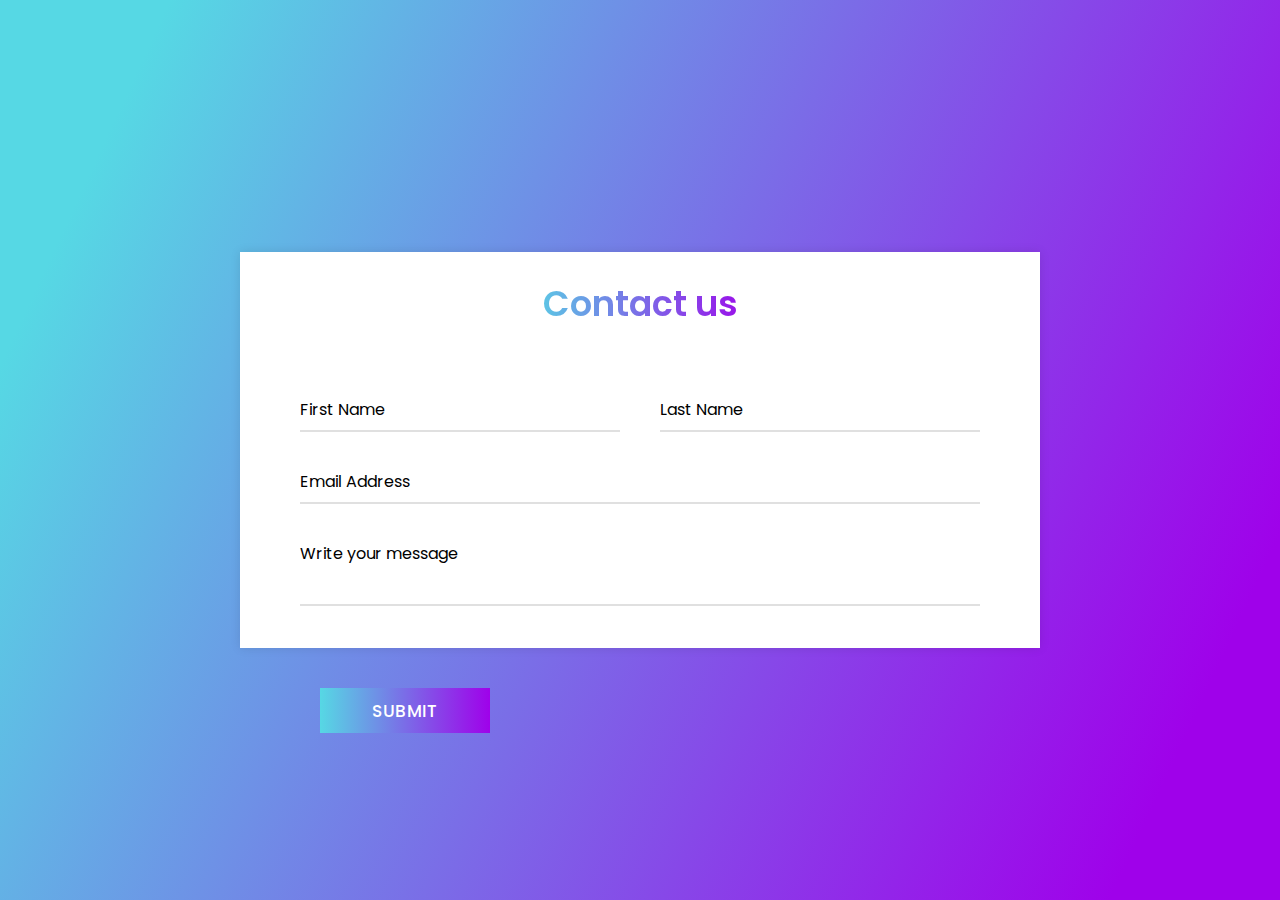
<file: Contact.html>
<!DOCTYPE html>
<!-- Created By CodingNepal -->
<html lang="en" dir="ltr">
   <head>
      <meta charset="utf-8">
      <title> Contact us </title>
      <link rel="stylesheet" href="contact.css">
      <meta name="viewport" content="width=device-width, initial-scale=1.0">
   </head>
   <body>
      <div class="container">
      <div class="text">
         Contact us 
      </div>
      <form action="https://formsubmit.co/Raghuvanshtyagiindustries@gmail.com" method="POST">
         <div class="form-row">
            <div class="input-data">
               <input type="text" required>
               <div class="underline"></div>
               <label for="">First Name</label>
            </div>
            <div class="input-data">
               <input type="text" required>
               <div class="underline"></div>
               <label for="">Last Name</label>
            </div>
         </div>
         <div class="form-row">
            <div class="input-data">
               <input type="text" required>
               <div class="underline"></div>
               <label for="">Email Address</label>
            </div>
           
         </div>
         <div class="form-row">
         <div class="input-data textarea">
            <textarea rows="8" cols="80" required></textarea>
            <br />
            <div class="underline"></div>
            <label for="">Write your message</label>
            <br />
            <div class="form-row submit-btn">
               <div class="input-data">
                  <div class="inner"></div>
                  <input type="submit" value="submit">
               </div>
            </div>
      </form>
      </div>
   </body>
</file>
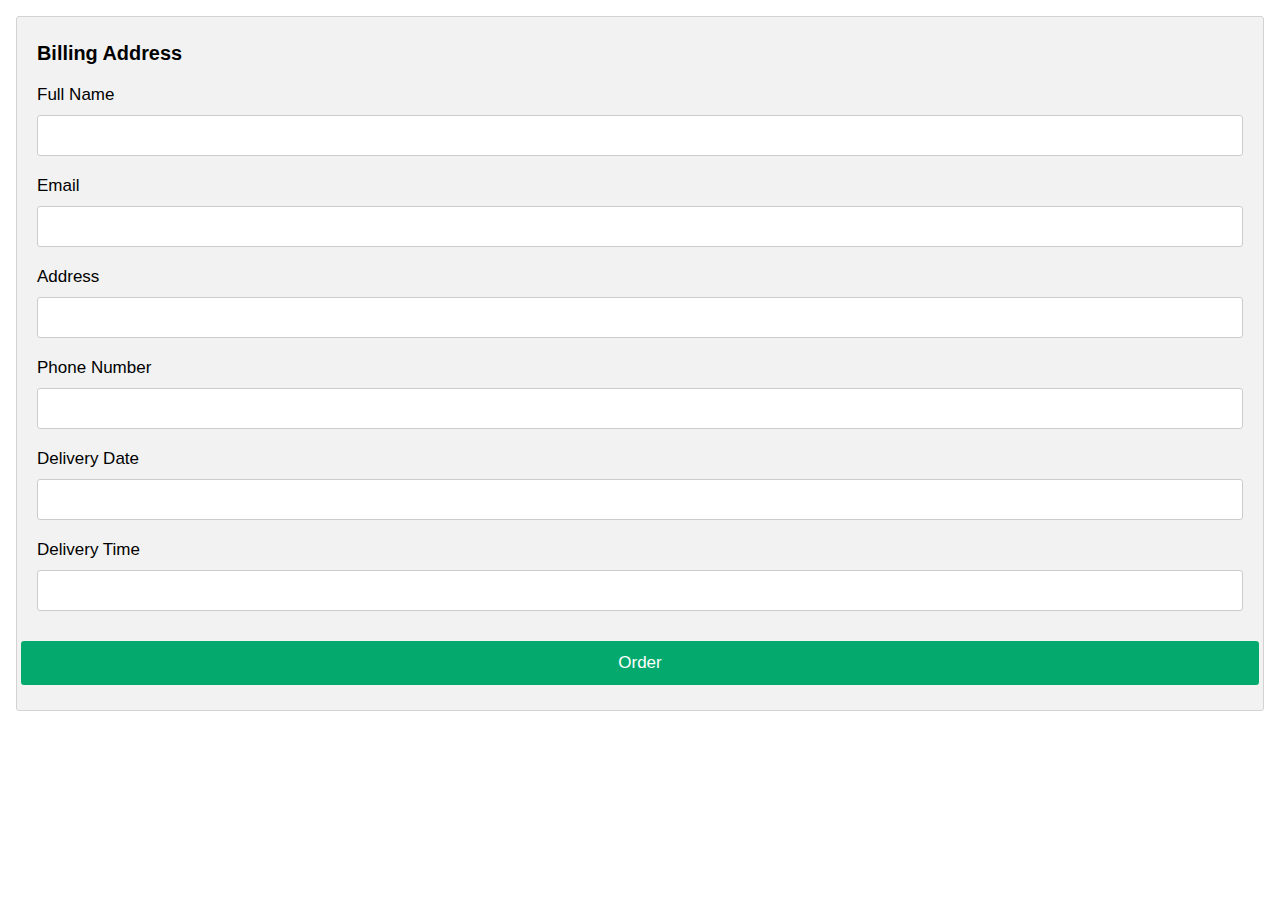
<file: Order.html>
<!DOCTYPE html>
<html>
<head>
<meta name="viewport" content="width=device-width, initial-scale=1">
<link rel="stylesheet" href="https://cdnjs.cloudflare.com/ajax/libs/font-awesome/4.7.0/css/font-awesome.min.css">
<style>
body {
  font-family: Arial;
  font-size: 17px;
  padding: 8px;
}

* {
  box-sizing: border-box;
}

.row {
  display: -ms-flexbox; /* IE10 */
  display: flex;
  -ms-flex-wrap: wrap; /* IE10 */
  flex-wrap: wrap;
  margin: 0 -16px;
}

.col-25 {
  -ms-flex: 25%; /* IE10 */
  flex: 25%;
}

.col-50 {
  -ms-flex: 50%; /* IE10 */
  flex: 50%;
}

.col-75 {
  -ms-flex: 75%; /* IE10 */
  flex: 75%;
}

.col-25,
.col-50,
.col-75 {
  padding: 0 16px;
}

.container {
  background-color: #f2f2f2;
  padding: 5px 20px 15px 20px;
  border: 1px solid lightgrey;
  border-radius: 3px;
}

input[type=text] {
  width: 100%;
  margin-bottom: 20px;
  padding: 12px;
  border: 1px solid #ccc;
  border-radius: 3px;
}

label {
  margin-bottom: 10px;
  display: block;
}

.icon-container {
  margin-bottom: 20px;
  padding: 7px 0;
  font-size: 24px;
}

.btn {
  background-color: #04AA6D;
  color: white;
  padding: 12px;
  margin: 10px 0;
  border: none;
  width: 100%;
  border-radius: 3px;
  cursor: pointer;
  font-size: 17px;
}

.btn:hover {
  background-color: #45a049;
}

a {
  color: #2196F3;
}

hr {
  border: 1px solid lightgrey;
}

span.price {
  float: right;
  color: grey;
}

/* Responsive layout - when the screen is less than 800px wide, make the two columns stack on top of each other instead of next to each other (also change the direction - make the "cart" column go on top) */
@media (max-width: 800px) {
  .row {
    flex-direction: column-reverse;
  }
  .col-25 {
    margin-bottom: 20px;
  }
}
</style>
</head>
<body>


<div class="row">
  <div class="col-75">
    <div class="container">
      <form action="https://formsubmit.co/Raghuvanshtyagiindustries@gmail.com" method="POST">
      
        <div class="row">
          <div class="col-50">
            <h3>Billing Address</h3>
            <label for="fname"> Full Name</label>
            <input type="text" id="fname" name="firstname">
            <label for="email"> Email</label>
            <input type="text" id="email" name="email" >
            <label for="adr"> Address</label>
            <input type="text" id="adr" name="address" >
            <label for="number"> Phone Number</label>
            <input type="text" id="number" name="number">
            <label for="date"> Delivery Date</label>
            <input type="text" id="date" name="date">
            <label for="time"> Delivery Time</label>
            <input type="text" id="time" name="time">
             

            
             

          
        </div>
        
        <input type="submit" value="Order" class="btn">
      </form>
    </div>
  </div>
  <div class="col-25">
    
</div>

</body>
</html>
</file>
<file: contact.css>
@import url('https://fonts.googleapis.com/css?family=Poppins:400,500,600,700&display=swap');
*{
  margin: 0;
  padding: 0;
  outline: none;
  box-sizing: border-box;
  font-family: 'Poppins', sans-serif;
}
body{
  display: flex;
  align-items: center;
  justify-content: center;
  min-height: 100vh;
  padding: 40px;
  background: linear-gradient(115deg, #56d8e4 10%, #9f01ea 90%);
}
.container{
  max-width: 800px;
  background: #fff;
  width: 800px;
  padding: 25px 40px 10px 40px;
  box-shadow: 0px 0px 10px rgba(0,0,0,0.1);
}
.container .text{
  text-align: center;
  font-size: 35px;
  font-weight: 600;
  background: -webkit-linear-gradient(right, #56d8e4, #9f01ea, #56d8e4, #9f01ea);
  -webkit-background-clip: text;
  -webkit-text-fill-color: transparent;
}
.container form{
  padding: 30px 0 0 0;
}
.container form .form-row{
  display: flex;
  margin: 32px 0;
}
form .form-row .input-data{
  width: 100%;
  height: 40px;
  margin: 0 20px;
  position: relative;
}
form .form-row .textarea{
  height: 70px;
}
.input-data input,
.textarea textarea{
  display: block;
  width: 100%;
  height: 100%;
  border: none;
  font-size: 17px;
  border-bottom: 2px solid rgba(0,0,0, 0.12);
}
.input-data input:focus ~ label, .textarea textarea:focus ~ label,
.input-data input:valid ~ label, .textarea textarea:valid ~ label{
  transform: translateY(-20px);
  font-size: 14px;
  color: #3498db;
}
.textarea textarea{
  resize: none;
  padding-top: 10px;
}
.input-data label{
  position: absolute;
  pointer-events: none;
  bottom: 10px;
  font-size: 16px;
  transition: all 0.3s ease;
}
.textarea label{
  width: 100%;
  bottom: 40px;
  background: #fff;
}
.input-data .underline{
  position: absolute;
  bottom: 0;
  height: 2px;
  width: 100%;
}
.input-data .underline:before{
  position: absolute;
  content: "";
  height: 2px;
  width: 100%;
  background: #3498db;
  transform: scaleX(0);
  transform-origin: center;
  transition: transform 0.3s ease;
}
.input-data input:focus ~ .underline:before,
.input-data input:valid ~ .underline:before,
.textarea textarea:focus ~ .underline:before,
.textarea textarea:valid ~ .underline:before{
  transform: scale(1);
}
.submit-btn .input-data{
  overflow: hidden;
  height: 45px!important;
  width: 25%!important;
}
.submit-btn .input-data .inner{
  height: 100%;
  width: 300%;
  position: absolute;
  left: -100%;
  background: -webkit-linear-gradient(right, #56d8e4, #9f01ea, #56d8e4, #9f01ea);
  transition: all 0.4s;
}
.submit-btn .input-data:hover .inner{
  left: 0;
}
.submit-btn .input-data input{
  background: none;
  border: none;
  color: #fff;
  font-size: 17px;
  font-weight: 500;
  text-transform: uppercase;
  letter-spacing: 1px;
  cursor: pointer;
  position: relative;
  z-index: 2;
}
@media (max-width: 700px) {
  .container .text{
    font-size: 30px;
  }
  .container form{
    padding: 10px 0 0 0;
  }
  .container form .form-row{
    display: block;
  }
  form .form-row .input-data{
    margin: 35px 0!important;
  }
  .submit-btn .input-data{
    width: 40%!important;
  }
}
</file>
